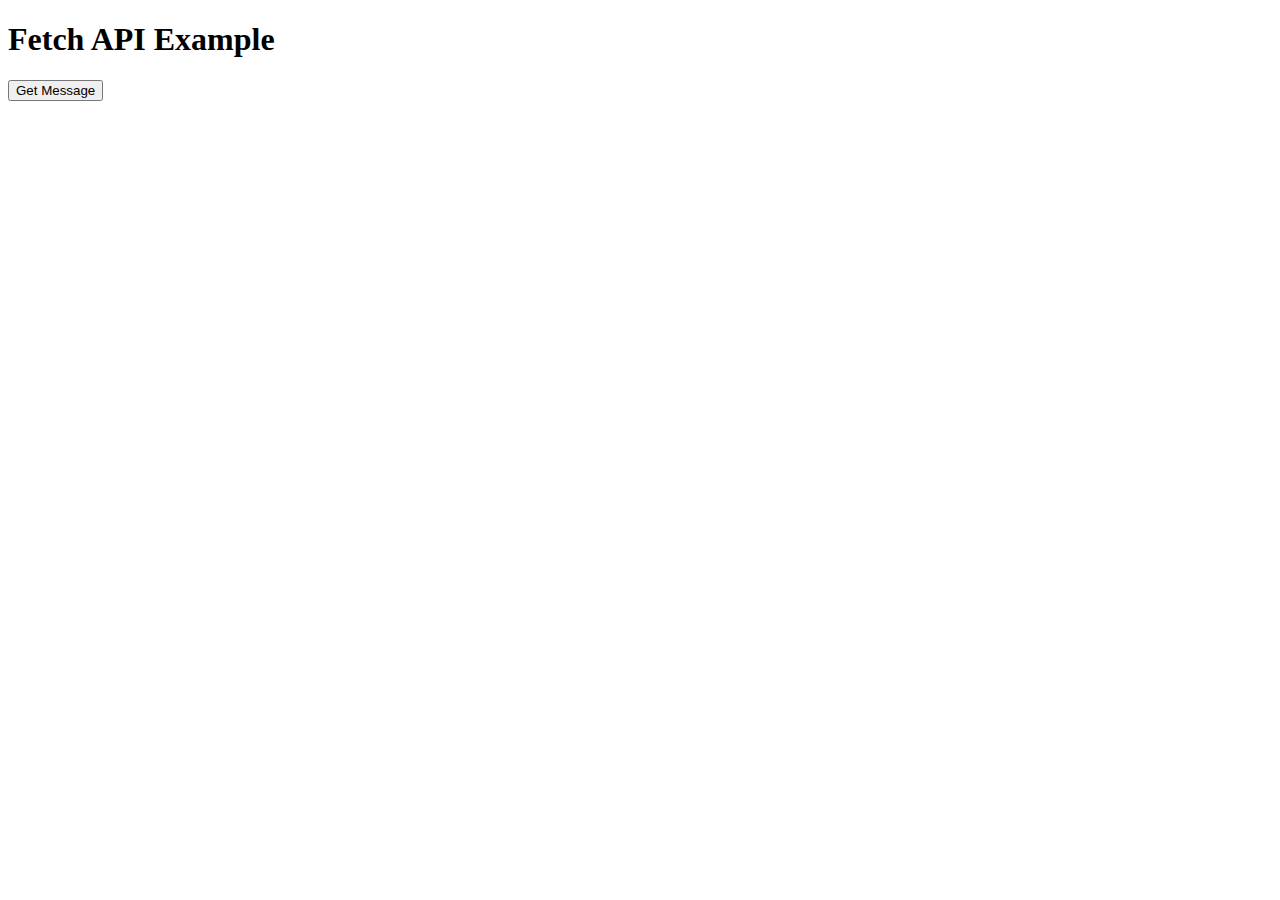
<file: index.html>
<!DOCTYPE html>
<html lang="en">
<head>
    <meta charset="UTF-8">
    <meta name="viewport" content="width=device-width, initial-scale=1.0">
    <title>Fetch API Example</title>
</head>
<body>
    <h1>Fetch API Example</h1>
    <button id="fetchButton">Get Message</button>
    <p id="result"></p>

    <script>
        document.getElementById('fetchButton').addEventListener('click', () => {
            fetch('http://localhost:5000/hello')
                .then(response => {
                    if (!response.ok) {
                        throw new Error('Network response was not ok');
                    }
                    return response.json();
                })
                .then(data => {
                    // Assuming the response is a JSON object with a 'message' property
                    document.getElementById('result').textContent = data.message;
                })
                .catch(error => {
                    document.getElementById('result').textContent = 'Error: ' + error.message;
                });
        });
    </script>
</body>
</html>
</file>
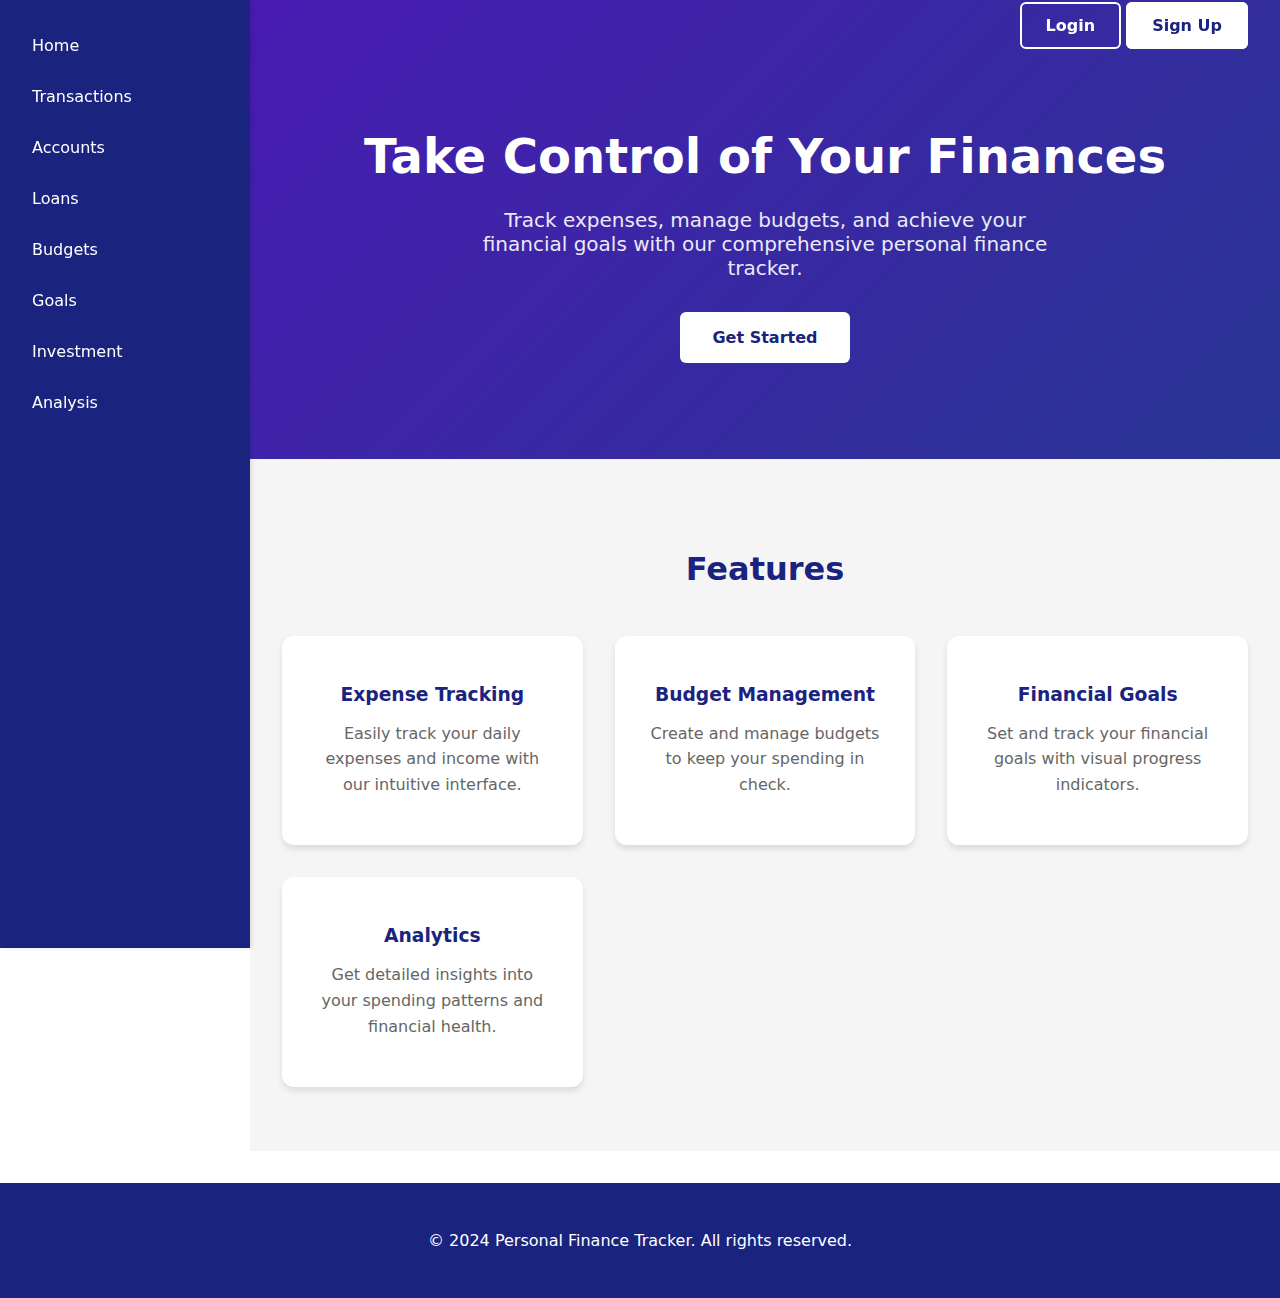
<file: templates/index.html>
<!DOCTYPE html>
<html lang="en">
<head>
    <meta charset="UTF-8">
    <meta name="viewport" content="width=device-width, initial-scale=1.0">
    <title>Personal Finance Tracker</title>
    <style>
        /* Previous styles remain the same */
        body {
            font-family: 'Segoe UI', system-ui, -apple-system, sans-serif;
            margin: 0;
            padding: 0;
            box-sizing: border-box;
            color: #333;
        }

        nav {
            background-color: #1a237e;
            width: 250px;
            height: 100vh;
            position: fixed;
            left: 0;
            top: 0;
            padding: 1.5rem 0;
            box-shadow: 2px 0 4px rgba(0, 0, 0, 0.1);
            z-index: 100;
        }

        /* Updated header styles for both buttons */
        .header {
            position: fixed;
            top: 0;
            right: 0;
            padding: 1rem 2rem;
            z-index: 101;
            display: flex;
            gap: 1rem;
        }

        .auth-button {
            padding: 0.75rem 1.5rem;
            border-radius: 6px;
            text-decoration: none;
            font-weight: 600;
            transition: all 0.3s ease;
        }

        .login-button {
            background-color: transparent;
            color: #fff;
            border: 2px solid #fff;
        }

        .login-button:hover {
            background-color: rgba(255, 255, 255, 0.1);
        }

        .signup-button {
            background-color: #fff;
            color: #1a237e;
            border: 2px solid #fff;
        }

        .signup-button:hover {
            background-color: rgba(255, 255, 255, 0.9);
        }

        /* Rest of the previous styles */
        nav ul {
            list-style: none;
            padding: 0;
            margin: 0;
            display: flex;
            flex-direction: column;
            gap: 0.5rem;
        }

        nav ul li {
            padding: 0 1rem;
        }

        nav ul li a {
            color: #fff;
            text-decoration: none;
            padding: 0.75rem 1rem;
            border-radius: 6px;
            display: block;
            transition: background-color 0.3s ease;
        }

        nav ul li a:hover {
            background-color: rgba(255, 255, 255, 0.1);
        }

        .main-content {
            margin-left: 250px;
        }

        .hero-section {
            background: linear-gradient(135deg, #491bb3 0%, #283593 100%);
            color: white;
            padding: 6rem 2rem;
            text-align: center;
        }

        .hero-section h1 {
            font-size: 3rem;
            margin-bottom: 1.5rem;
        }

        .hero-section p {
            font-size: 1.25rem;
            max-width: 600px;
            margin: 0 auto 2rem;
            opacity: 0.9;
        }

        .cta-button {
            display: inline-block;
            background-color: #fff;
            color: #1a237e;
            padding: 1rem 2rem;
            border-radius: 6px;
            text-decoration: none;
            font-weight: 600;
            transition: transform 0.3s ease;
        }

        .cta-button:hover {
            transform: translateY(-2px);
        }

        .features {
            padding: 4rem 2rem;
            background: #f5f5f5;
        }

        .features h2 {
            text-align: center;
            font-size: 2rem;
            margin-bottom: 3rem;
            color: #1a237e;
        }

        .features-grid {
            display: grid;
            grid-template-columns: repeat(auto-fit, minmax(250px, 1fr));
            gap: 2rem;
            max-width: 1200px;
            margin: 0 auto;
        }

        .feature-card {
            background: white;
            padding: 2rem;
            border-radius: 12px;
            text-align: center;
            box-shadow: 0 4px 6px rgba(0, 0, 0, 0.1);
        }

        .feature-card h3 {
            color: #1a237e;
            margin: 1rem 0;
        }

        .feature-card p {
            color: #666;
            line-height: 1.6;
        }

        .footer {
            background: #1a237e;
            color: white;
            text-align: center;
            padding: 2rem;
            margin-top: 2rem;
        }

        @media (max-width: 768px) {
            nav {
                width: 100%;
                height: auto;
                position: relative;
                padding: 1rem;
            }
            
            nav ul {
                flex-direction: row;
                flex-wrap: wrap;
                justify-content: center;
                gap: 1rem;
            }
            
            .main-content {
                margin-left: 0;
            }

            .hero-section {
                padding: 3rem 1rem;
            }

            .hero-section h1 {
                font-size: 2rem;
            }

            .header {
                position: absolute;
                padding: 1rem;
            }
        }
    </style>
</head>
<body>
    <!-- Dynamic header -->
    <header class="header">
        <div id="header-content">
            <!-- Dynamic content will be inserted here -->
        </div>
    </header>

    <nav>
        <ul>
            <li><a href="./index.html">Home</a></li>
            <li><a href="./transaction.html" onclick="return checkLogin()">Transactions</a></li>
            <li><a href="./account.html" onclick="return checkLogin()">Accounts</a></li>
            <li><a href="./loans.html" onclick="return checkLogin()">Loans</a></li>
            <li><a href="./budget.html" onclick="return checkLogin()">Budgets</a></li>
            <li><a href="./goal.html" onclick="return checkLogin()">Goals</a></li>
            <li><a href="./investment.html">Investment</a></li>
            <li><a href="./analysis.html" onclick="return checkLogin()">Analysis</a></li>
        </ul>
    </nav>

    <main class="main-content">
        <section class="hero-section">
            <h1>Take Control of Your Finances</h1>
            <p>Track expenses, manage budgets, and achieve your financial goals with our comprehensive personal finance tracker.</p>
            <a href="./transaction.html" class="cta-button" onclick="return checkLogin()">Get Started</a>
        </section>

        <section class="features">
            <h2>Features</h2>
            <div class="features-grid">
                <div class="feature-card">
                    <h3>Expense Tracking</h3>
                    <p>Easily track your daily expenses and income with our intuitive interface.</p>
                </div>
                <div class="feature-card">
                    <h3>Budget Management</h3>
                    <p>Create and manage budgets to keep your spending in check.</p>
                </div>
                <div class="feature-card">
                    <h3>Financial Goals</h3>
                    <p>Set and track your financial goals with visual progress indicators.</p>
                </div>
                <div class="feature-card">
                    <h3>Analytics</h3>
                    <p>Get detailed insights into your spending patterns and financial health.</p>
                </div>
            </div>
        </section>
    </main>

    <footer class="footer">
        <p>&copy; 2024 Personal Finance Tracker. All rights reserved.</p>
    </footer>

    <script>
        // Check login state and update header dynamically when the page loads
        document.addEventListener("DOMContentLoaded", () => {
            const userName = sessionStorage.getItem("user_name"); // Get the username from sessionStorage
    
            if (userName) {
                // If user is logged in, show their name
                showLoggedInState(userName);
            } else {
                // If user is not logged in, show login and sign up buttons
                showLoginButtons();
            }
        });
    
        // Display the logged-in state with user's name
        function showLoggedInState(userName) {
            const headerContent = document.getElementById("header-content");
            headerContent.innerHTML = `
                <span style="color: #fff; font-size: 1.2rem;">Hi, ${userName}</span>
                <br> <!-- Add some space between Hi and the logout button -->
                <button onclick="logout()" style="margin-top: 1rem; padding: 0.5rem 1rem; border-radius: 6px; font-weight: 600; background-color: #fff; color: #1a237e; border: 2px solid #fff;">Logout</button>`;
        }
    
        // Show login buttons if not logged in
        function showLoginButtons() {
            const headerContent = document.getElementById("header-content");
            headerContent.innerHTML = `
                <a href="./login.html" class="auth-button login-button">Login</a>
                <a href="./register.html" class="auth-button signup-button">Sign Up</a>`;
        }

    
        // Logout function to clear the session and redirect the user
        function logout() {
        let user_id = sessionStorage.getItem("user_id");
    fetch('http://127.0.0.1:5000/logout', { method: 'POST', headers: {"Content-Type": "application/json",},body: JSON.stringify({ user_id })})
        .then(response => response.json())
        .then(() => {
            sessionStorage.removeItem("user_name"); // Clear sessionStorage
            document.cookie = "user_id=; path=/; expires=Thu, 01 Jan 1970 00:00:00 UTC;"; // Clear cookies
            window.location.href = "./login.html"; // Redirect to login page
        })
        .catch((error) => {
            console.error("Error logging out:", error);
        });
}

    
        // Restrict access to certain pages if the user is not logged in
        function checkLogin() {
            const userName = sessionStorage.getItem("user_name"); // Check if the user is logged in by checking sessionStorage
    
            if (!userName) {
                alert("Please log in to access this page.");
                return false;
            }
            return true;
        }
    </script>
</body>
</html>
</file>
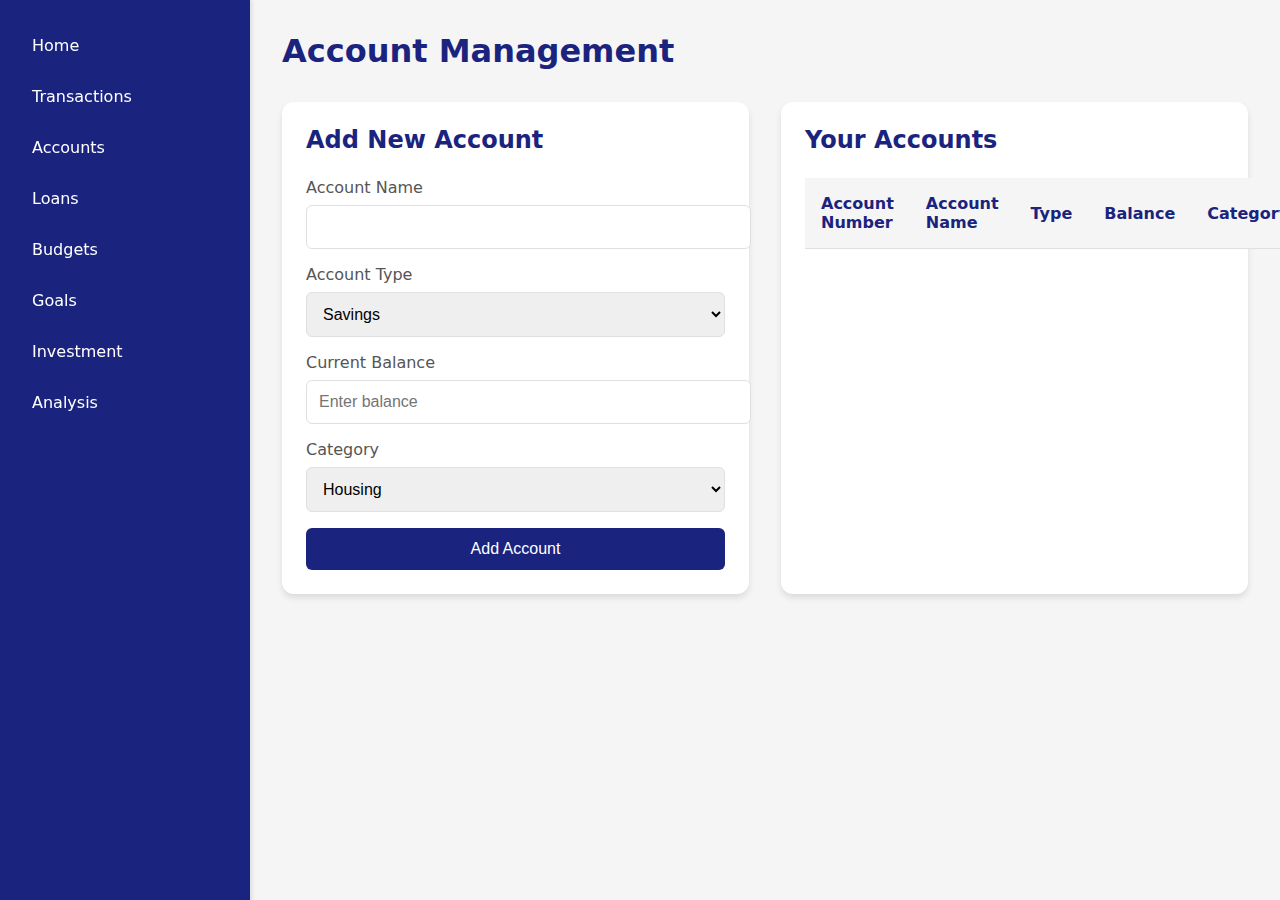
<file: templates/account.html>
<!DOCTYPE html>
<html lang="en">
<head>
    <meta charset="UTF-8">
    <meta name="viewport" content="width=device-width, initial-scale=1.0">
    <title>Account Management</title>
    <style>
        body {
            font-family: 'Segoe UI', system-ui, -apple-system, sans-serif;
            margin: 0;
            padding: 0;
            box-sizing: border-box;
            background-color: #f5f5f5;
            color: #333;
            display: flex;
        }







       /* Add header styles to match the first file */
       .header {
            position: fixed;
            top: 0;
            right: 0;
            padding: 1rem 2rem;
            z-index: 101;
            display: flex;
            gap: 1rem;
        }

        .auth-button {
            padding: 0.75rem 1.5rem;
            border-radius: 6px;
            text-decoration: none;
            font-weight: 600;
            transition: all 0.3s ease;
        }

        .logout-button {
            background-color: #1a237e;
            color: #fff;
            border: 2px solid  #1a237e;
        }

        /* Rest of your existing styles */
        nav {
            background-color: #1a237e;
            color: #fff;
            width: 250px;
            height: 100vh;
            position: fixed;
            left: 0;
            top: 0;
            padding: 1.5rem 0;
            box-shadow: 2px 0 4px rgba(0, 0, 0, 0.1);
        }

        /* Your other existing styles... */

        @media (max-width: 768px) {
            .header {
                position: absolute;
                padding: 1rem;
            }
            
            /* Your other existing media query styles... */
        }








        nav {
            background-color: #1a237e;
            color: #fff;
            width: 250px;
            height: 100vh;
            position: fixed;
            left: 0;
            top: 0;
            padding: 1.5rem 0;
            box-shadow: 2px 0 4px rgba(0, 0, 0, 0.1);
        }

        nav ul {
            list-style: none;
            padding: 0;
            margin: 0;
            display: flex;
            flex-direction: column;
            gap: 0.5rem;
        }

        nav ul li {
            padding: 0 1rem;
        }

        nav ul li a {
            color: #fff;
            text-decoration: none;
            padding: 0.75rem 1rem;
            border-radius: 6px;
            display: block;
            transition: background-color 0.3s ease;
        }

        nav ul li a:hover {
            background-color: rgba(255, 255, 255, 0.1);
        }

        .main-content {
            margin-left: 250px;
            flex: 1;
            padding: 2rem;
        }

        .content-header {
            margin-bottom: 2rem;
        }

        .content-header h1 {
            color: #1a237e;
            font-size: 2rem;
            margin: 0 0 1rem 0;
        }

        .cont {
            max-width: 1200px;
            margin: 0 auto;
            display: grid;
            grid-template-columns: repeat(auto-fit, minmax(300px, 1fr));
            gap: 2rem;
        }

        .add-account,
        .list-accounts {
            background-color: #ffffff;
            padding: 1.5rem;
            border-radius: 12px;
            box-shadow: 0 4px 6px rgba(0, 0, 0, 0.1);
        }

        .section-header {
            font-size: 1.5rem;
            font-weight: 600;
            margin-bottom: 1.5rem;
            color: #1a237e;
        }

        form label {
            display: block;
            margin-bottom: 0.5rem;
            font-weight: 500;
            color: #555;
        }

        form input,
        form select {
            width: 100%;
            padding: 0.75rem;
            margin-bottom: 1rem;
            border: 1px solid #e0e0e0;
            border-radius: 6px;
            font-size: 1rem;
            transition: border-color 0.3s ease;
        }

        form input:focus,
        form select:focus {
            outline: none;
            border-color: #1a237e;
            box-shadow: 0 0 0 2px rgba(26, 35, 126, 0.1);
        }

        form button {
            width: 100%;
            padding: 0.75rem;
            background-color: #1a237e;
            color: white;
            border: none;
            border-radius: 6px;
            font-size: 1rem;
            font-weight: 500;
            cursor: pointer;
            transition: background-color 0.3s ease;
        }

        form button:hover {
            background-color: #283593;
        }

        .accounts-table {
            width: 100%;
            border-collapse: separate;
            border-spacing: 0;
            margin-top: 1rem;
        }

        .accounts-table th,
        .accounts-table td {
            padding: 1rem;
            text-align: left;
            border-bottom: 1px solid #e0e0e0;
        }

        .accounts-table th {
            background-color: #f5f5f5;
            font-weight: 600;
            color: #1a237e;
        }

        .accounts-table tr:last-child td {
            border-bottom: none;
        }

        footer {
            margin-top: 2rem;
            text-align: center;
            color: #666;
        }

        @media (max-width: 768px) {
            body {
                flex-direction: column;
            }
            
            nav {
                width: 100%;
                height: auto;
                position: relative;
                padding: 1rem;
            }
            
            nav ul {
                flex-direction: row;
                flex-wrap: wrap;
                justify-content: center;
                gap: 1rem;
            }
            
            .main-content {
                margin-left: 0;
                padding: 1rem;
            }
            
            .cont {
                grid-template-columns: 1fr;
            }
        }
    </style>
</head>
<body>
    <!-- Dynamic header -->
    <header class="header">
        <div id="header-content">
            <!-- Dynamic content will be inserted here -->
        </div>
    </header>

    <nav>
        <ul>
            <li><a href="./index.html">Home</a></li>
            <li><a href="./transaction.html">Transactions</a></li>
            <li><a href="./account.html">Accounts</a></li>
            <li><a href="./loans.html">Loans</a></li>
            <li><a href="./budget.html">Budgets</a></li>
            <li><a href="./goal.html">Goals</a></li>
            <li><a href="./investment.html">Investment</a></li>
            <li><a href="./analysis.html">Analysis</a></li>
        </ul>
    </nav>

    <div class="main-content">
        <div class="content-header">
            <h1>Account Management</h1>
        </div>

        <div class="cont">
            <!-- Add Account Section -->
            <div class="add-account">
                <div class="section-header">Add New Account</div>
                <form id="account-form">
                    <label for="account-name">Account Name</label>
                    <input type="text" id="account-name" name="account-name" required>

                    <label for="account-type">Account Type</label>
                    <select id="account-type" name="account-type" required>
                        <option value="Savings">Savings</option>
                        <option value="Current">Current</option>
                    </select>

                    <label for="current-balance">Current Balance</label>
                    <input type="number" id="current-balance" name="current_balance" min="0" placeholder="Enter balance" required>                    

                    <label for="category-id">Category</label>
                    <select id="category-id" name="category-id" required>
                        <option value="housing">Housing</option>
                        <option value="transportation">Transportation</option>
                        <option value="food">Food & Groceries</option>
                        <option value="utilities">Utilities</option>
                        <option value="entertainment">Entertainment</option>
                        <option value="healthcare">Healthcare</option>
                        <option value="savings">Savings</option>
                        <option value="other">Other</option>
                    </select>

                    <button type="submit">Add Account</button>
                </form>
            </div>

            <!-- Account List Section -->
            <div class="list-accounts">
                <div class="section-header">Your Accounts</div>
                <table class="accounts-table">
                    <thead>
                        <tr>
                            <th>Account Number</th>
                            <th>Account Name</th>
                            <th>Type</th>
                            <th>Balance</th>
                            <th>Category</th>
                        </tr>
                    </thead>
                    <tbody id="accounts-list">
                        <!-- Accounts will be dynamically populated -->
                    </tbody>
                </table>
            </div>
        </div>
    </div>

    <script>
        // Populate accounts table
        function fetchAccounts(userId) {
            fetch("http://127.0.0.1:5000/accounts", {
                method: "POST",
                headers: { "Content-Type": "application/json" },
                body: JSON.stringify({ user_id: userId }),
            })
                .then((response) => response.json())
                .then((data) => {
                    if (data.error) {
                        alert("Error fetching accounts: " + data.error);
                    } else {
                        populateAccountsTable(data.account);
                    }
                })
                .catch((error) => {
                    console.error("Error fetching accounts:", error);
                    alert("An error occurred while fetching accounts.");
                });
        }

        // Populate the accounts table
        function populateAccountsTable(accounts) {
            const accountsList = document.getElementById("accounts-list");
            accountsList.innerHTML = ""; // Clear existing rows
            accounts.forEach((account) => {
                const row = document.createElement("tr");
                row.innerHTML = `
                    <td>${account.account_number}</td>
                    <td>${account.name}</td>
                    <td>${account.type}</td>
                    <td>${account.current_balance}</td>
                    <td>${account.category_id}</td>
                `;
                accountsList.appendChild(row);
            });
        }

        // Add account form submission
        document.getElementById("account-form").addEventListener("submit", (event) => {
            event.preventDefault();

            const userId = sessionStorage.getItem("user_id");
            const accountName = document.getElementById("account-name").value;
            const accountType = document.getElementById("account-type").value;
            const currentBalance = parseFloat(document.getElementById("current-balance").value);
            const categoryId = document.getElementById("category-id").value;

            // Debugging logs
            console.log("user_id:", userId);
            console.log("name:", accountName);
            console.log("type:", accountType);
            console.log("current_balance:", currentBalance);
            console.log("category_id:", categoryId);

            fetch("http://127.0.0.1:5000/add_accounts", {
                method: "POST",
                headers: { "Content-Type": "application/json" },
                body: JSON.stringify({
                    user_id: userId,
                    name: accountName,
                    type: accountType,
                    current_balance: currentBalance,
                    category_id: categoryId,
                }),
            })
                .then((response) => response.json())
                .then((data) => {
                    if (data.error) {
                        console.error("API Error:", data.error);
                        alert("Error adding account: " + data.error);
                    } else {
                        alert("Account added successfully!");
                        fetchAccounts(userId); // Refresh the account list
                    }
                })
                .catch((error) => {
                    console.error("Error adding account:", error);
                    alert("An error occurred while adding the account.");
                });
        });

        // Fetch accounts on page load
        document.addEventListener("DOMContentLoaded", () => {
            const userId = sessionStorage.getItem("user_id");
            if (userId) {
                fetchAccounts(userId);
            } else {
                alert("Please log in to view accounts.");
            }
        });
    </script>
</body>

</html>
</file>
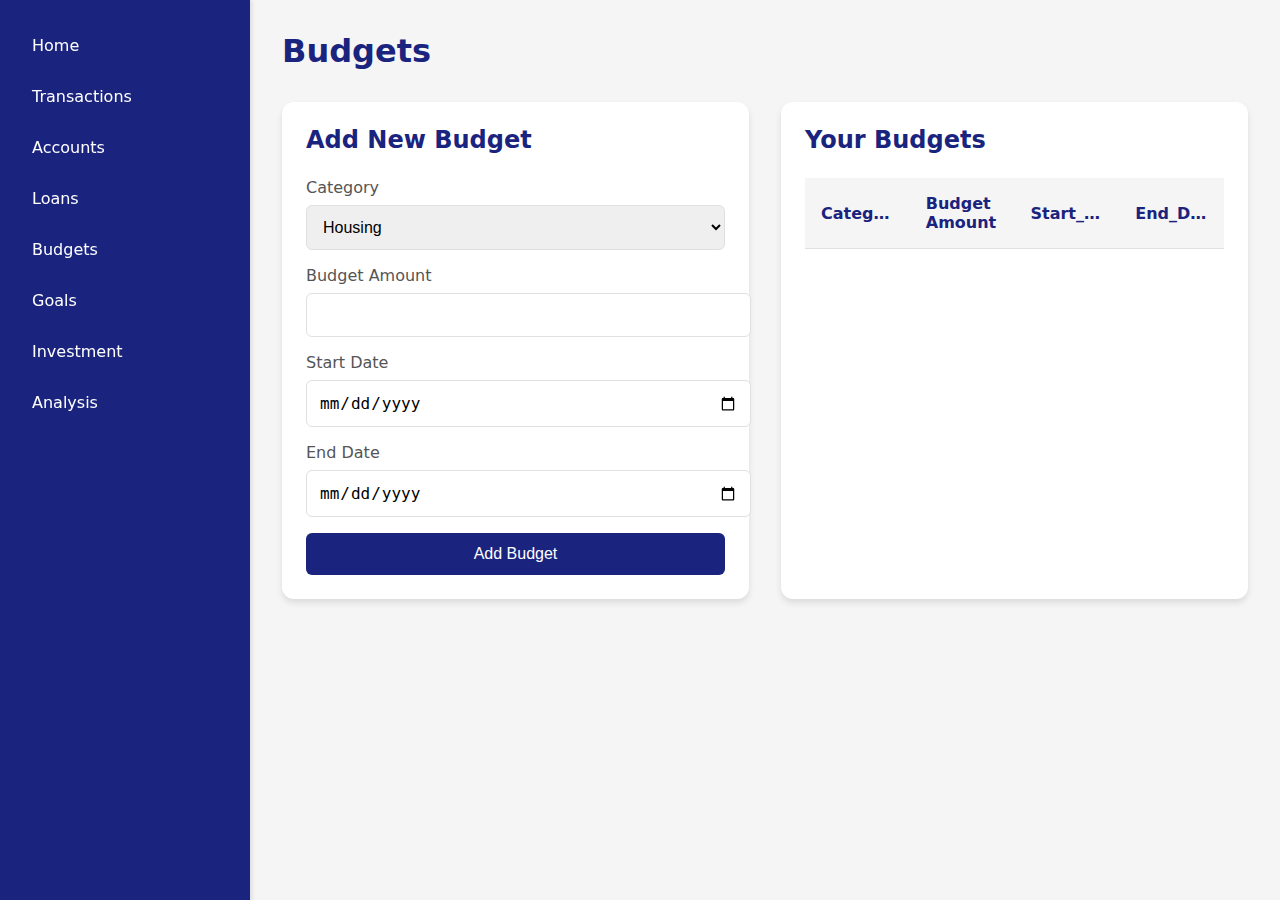
<file: templates/budget.html>
<!DOCTYPE html>
<html lang="en">
<head>
    <meta charset="UTF-8">
    <meta name="viewport" content="width=device-width, initial-scale=1.0">
    <title>Budgets</title>
    <style>
        body {
            font-family: 'Segoe UI', system-ui, -apple-system, sans-serif;
            margin: 0;
            padding: 0;
            box-sizing: border-box;
            background-color: #f5f5f5;
            color: #333;
            display: flex;
        }

        nav {
            background-color: #1a237e;
            color: #fff;
            width: 250px;
            height: 100vh;
            position: fixed;
            left: 0;
            top: 0;
            padding: 1.5rem 0;
            box-shadow: 2px 0 4px rgba(0, 0, 0, 0.1);
        }

        nav ul {
            list-style: none;
            padding: 0;
            margin: 0;
            display: flex;
            flex-direction: column;
            gap: 0.5rem;
        }

        nav ul li {
            padding: 0 1rem;
        }

        nav ul li a {
            color: #fff;
            text-decoration: none;
            padding: 0.75rem 1rem;
            border-radius: 6px;
            display: block;
            transition: background-color 0.3s ease;
        }

        nav ul li a:hover {
            background-color: rgba(255, 255, 255, 0.1);
        }

        .main-content {
            margin-left: 250px;
            flex: 1;
            padding: 2rem;
        }

        .content-header {
            margin-bottom: 2rem;
        }

        .content-header h1 {
            color: #1a237e;
            font-size: 2rem;
            margin: 0 0 1rem 0;
        }

        .cont {
            max-width: 1200px;
            margin: 0 auto;
            display: grid;
            grid-template-columns: repeat(auto-fit, minmax(300px, 1fr));
            gap: 2rem;
        }

        .add-account,
        .list-accounts {
            background-color: #ffffff;
            padding: 1.5rem;
            border-radius: 12px;
            box-shadow: 0 4px 6px rgba(0, 0, 0, 0.1);
        }

        .list-accounts {
            overflow-x: auto; /* Enable horizontal scrolling if needed */
            max-width: 100%;  /* Ensures it fits within the available width */
            box-sizing: border-box; /* Ensure padding is inside the element's width */
        }

        .section-header {
            font-size: 1.5rem;
            font-weight: 600;
            margin-bottom: 1.5rem;
            color: #1a237e;
        }

        form label {
            display: block;
            margin-bottom: 0.5rem;
            font-weight: 500;
            color: #555;
        }

        form input,
        form select {
            width: 100%;
            padding: 0.75rem;
            margin-bottom: 1rem;
            border: 1px solid #e0e0e0;
            border-radius: 6px;
            font-size: 1rem;
            transition: border-color 0.3s ease;
        }

        form input:focus,
        form select:focus {
            outline: none;
            border-color: #1a237e;
            box-shadow: 0 0 0 2px rgba(26, 35, 126, 0.1);
        }

        form button {
            width: 100%;
            padding: 0.75rem;
            background-color: #1a237e;
            color: white;
            border: none;
            border-radius: 6px;
            font-size: 1rem;
            font-weight: 500;
            cursor: pointer;
            transition: background-color 0.3s ease;
        }

        form button:hover {
            background-color: #283593;
        }

        .accounts-table {
            width: 100%;
            border-collapse: separate;
            border-spacing: 0;
            margin-top: 1rem;
            table-layout: fixed;  /* Ensures the columns fit inside the table */
        }

        .accounts-table th,
        .accounts-table td {
            padding: 1rem;
            text-align: left;
            border-bottom: 1px solid #e0e0e0;
            overflow: hidden;  /* Hide overflowed content */
            text-overflow: ellipsis; /* Add ellipsis for long text */
        }

        .accounts-table th {
            background-color: #f5f5f5;
            font-weight: 600;
            color: #1a237e;
            position: sticky;
            top: 0;
            z-index: 1;
        }

        .accounts-table tr:last-child td {
            border-bottom: none;
        }

        @media (max-width: 768px) {
            body {
                flex-direction: column;
            }

            nav {
                width: 100%;
                height: auto;
                position: relative;
                padding: 1rem;
            }

            nav ul {
                flex-direction: row;
                flex-wrap: wrap;
                justify-content: center;
                gap: 1rem;
            }

            .main-content {
                margin-left: 0;
                padding: 1rem;
            }

            .cont {
                grid-template-columns: 1fr;
            }

            .list-accounts {
                padding: 1rem;  /* Reduce padding for smaller screens */
            }

            .accounts-table th,
            .accounts-table td {
                padding: 0.75rem;  /* Adjust padding for smaller screens */
                font-size: 0.9rem;  /* Reduce font size for smaller screens */
            }

            .accounts-table {
                width: 100%;
                display: block;  /* Make the table scrollable on smaller screens */
                overflow-x: auto;  /* Allow horizontal scrolling */
            }

            .section-header {
                font-size: 1.25rem;  /* Adjust section header font size */
            }

            /* Ensure proper fitting of content in mobile view */
            .accounts-table td {
                white-space: nowrap;
                width: 100%;  /* Ensure the columns don't overflow */
            }
        }
    </style>
</head>
<body>
    <nav>
        <ul>
            <li><a href="./index.html">Home</a></li>
            <li><a href="./transaction.html">Transactions</a></li>
            <li><a href="./account.html">Accounts</a></li>
            <li><a href="./loans.html">Loans</a></li>
            <li><a href="./budget.html">Budgets</a></li>
            <li><a href="./goal.html">Goals</a></li>
            <li><a href="./investment.html">Investment</a></li>
            <li><a href="./analysis.html">Analysis</a></li>
        </ul>
    </nav>

    <div class="main-content">
        <div class="content-header">
            <h1>Budgets</h1>
        </div>
        <div class="cont">
            <div class="add-account">
                <div class="section-header">Add New Budget</div>
                <form id="budget-form">
                    <label for="budget-category">Category</label>
                    <select id="budget-category" name="budget-category" required>
                        <option value="housing">Housing</option>
                        <option value="transportation">Transportation</option>
                        <option value="food">Food & Groceries</option>
                        <option value="utilities">Utilities</option>
                        <option value="entertainment">Entertainment</option>
                        <option value="healthcare">Healthcare</option>
                        <option value="savings">Savings</option>
                        <option value="other">Other</option>
                    </select>

                    <label for="budget-amount">Budget Amount</label>
                    <input type="number" id="budget-amount" name="budget-amount" required>
                    <label for="start-date">Start Date</label>
                    <input type="date" id="start-date" name="start-date" required>
                
                    <label for="end-date">End Date</label>
                    <input type="date" id="end-date" name="end-date" required>
                    <button type="submit">Add Budget</button>
                </form>
            </div>

            <div class="list-accounts">
                <div class="section-header">Your Budgets</div>
                <table class="accounts-table">
                    <thead>
                        <tr>
                            <th>Category</th>
                            <th>Budget Amount</th>
                            <th>Start_Date</th>
                            <th>End_Date</th>
                        </tr>
                    </thead>
                    <tbody id="budgets-list">
                        <!-- Sample budget data -->
                    </tbody>
                </table>
            </div>
        </div>
    </div>
<script>
     document.addEventListener('DOMContentLoaded', async () => {
        const user_id = sessionStorage.getItem("user_id");
        payload={
            user_id: user_id
        }
        try {
            // Fetch budgets from the endpoint
            const response = await fetch(`http://127.0.0.1:5000/budget`, {
                method: 'POST',
                headers: {
                    'Content-Type': 'application/json'
                },
                body: JSON.stringify(payload)
            });

            if (response.ok) {
                const budgets = await response.json();
                populateBudgetsTable(budgets.budget);
            } else {
                const errorData = await response.json();
                console.error('Error fetching budgets:', errorData.message);
                //alert('Failed to fetch budgets: ' + errorData.message);
            }
        } catch (error) {
            console.error('Error:', error);
            alert('An error occurred while fetching budgets.');
        }
    });

    // Function to populate the budgets table
    function populateBudgetsTable(budgets) {
        const budgetsList = document.getElementById('budgets-list');
        budgetsList.innerHTML = ''; // Clear existing rows

        budgets.forEach(budget => {
            const row = document.createElement('tr');

            // Create and append table cells
            row.innerHTML = `
                <td>${budget.category_id}</td>
                <td>$${budget.amount}</td>
                <td>${budget.start_date}</td>
                <td>${budget.end_date}</td>
            `;

            budgetsList.appendChild(row);
        });
    }

    document.getElementById('budget-form').addEventListener('submit', async (event) => {
    event.preventDefault(); // Prevent the default form submission behavior

    // Collect form data
    const budgetCategory = document.getElementById('budget-category').value;
    const budgetAmount = parseFloat(document.getElementById('budget-amount').value);
    const budgetStartDate = document.getElementById('start-date').value;
    const budgetEndDate = document.getElementById('end-date').value;
    const user_id=sessionStorage.getItem("user_id");

    // Create a payload object
    const payload = {
        category_id: budgetCategory,
        amount: budgetAmount,
        start_date: budgetStartDate,
        end_date: budgetEndDate,
        user_id: user_id
    };

    try {
        // Send data to the endpoint
        const response = await fetch('http://127.0.0.1:5000/add_budget', {
            method: 'POST',
            headers: {
                'Content-Type': 'application/json'
            },
            body: JSON.stringify(payload)
        });
        // Handle response
        if (response.ok) {
            const responseData = await response.json();
            alert('Budget added successfully!');
            location.reload();
            console.log('Response:', responseData);
        } else {
            const errorData = await response.json();
            alert('Error adding budget: ' + errorData.message);
        }
    } catch (error) {
        console.error('Error:', error);
        alert('An error occurred while adding the budget. Please try again.');
    }
});

</script>
</body>
</html>
</file>
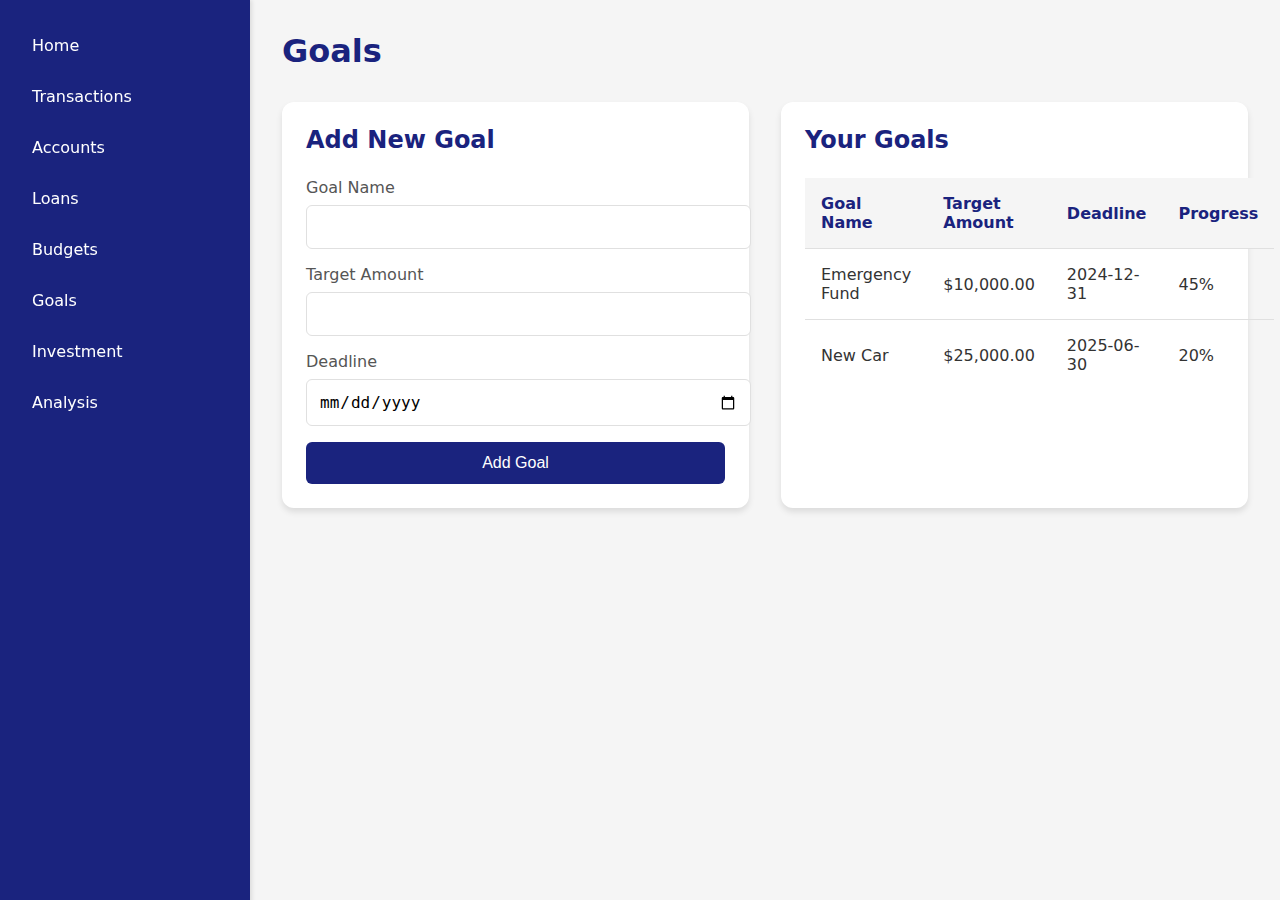
<file: templates/goal.html>
<!DOCTYPE html>
<html lang="en">
<head>
    <meta charset="UTF-8">
    <meta name="viewport" content="width=device-width, initial-scale=1.0">
    <title>Goals</title>
    <style>

body {
    font-family: 'Segoe UI', system-ui, -apple-system, sans-serif;
    margin: 0;
    padding: 0;
    box-sizing: border-box;
    background-color: #f5f5f5;
    color: #333;
    display: flex;
}

nav {
    background-color: #1a237e;
    color: #fff;
    width: 250px;
    height: 100vh;
    position: fixed;
    left: 0;
    top: 0;
    padding: 1.5rem 0;
    box-shadow: 2px 0 4px rgba(0, 0, 0, 0.1);
}

nav ul {
    list-style: none;
    padding: 0;
    margin: 0;
    display: flex;
    flex-direction: column;
    gap: 0.5rem;
}

nav ul li {
    padding: 0 1rem;
}

nav ul li a {
    color: #fff;
    text-decoration: none;
    padding: 0.75rem 1rem;
    border-radius: 6px;
    display: block;
    transition: background-color 0.3s ease;
}

nav ul li a:hover {
    background-color: rgba(255, 255, 255, 0.1);
}

.main-content {
    margin-left: 250px;
    flex: 1;
    padding: 2rem;
}

.content-header {
    margin-bottom: 2rem;
}

.content-header h1 {
    color: #1a237e;
    font-size: 2rem;
    margin: 0 0 1rem 0;
}

.cont {
    max-width: 1200px;
    margin: 0 auto;
    display: grid;
    grid-template-columns: repeat(auto-fit, minmax(300px, 1fr));
    gap: 2rem;
}

.add-account,
.list-accounts {
    background-color: #ffffff;
    padding: 1.5rem;
    border-radius: 12px;
    box-shadow: 0 4px 6px rgba(0, 0, 0, 0.1);
}

.section-header {
    font-size: 1.5rem;
    font-weight: 600;
    margin-bottom: 1.5rem;
    color: #1a237e;
}

form label {
    display: block;
    margin-bottom: 0.5rem;
    font-weight: 500;
    color: #555;
}

form input,
form select {
    width: 100%;
    padding: 0.75rem;
    margin-bottom: 1rem;
    border: 1px solid #e0e0e0;
    border-radius: 6px;
    font-size: 1rem;
    transition: border-color 0.3s ease;
}

form input:focus,
form select:focus {
    outline: none;
    border-color: #1a237e;
    box-shadow: 0 0 0 2px rgba(26, 35, 126, 0.1);
}

form button {
    width: 100%;
    padding: 0.75rem;
    background-color: #1a237e;
    color: white;
    border: none;
    border-radius: 6px;
    font-size: 1rem;
    font-weight: 500;
    cursor: pointer;
    transition: background-color 0.3s ease;
}

form button:hover {
    background-color: #283593;
}

.accounts-table {
    width: 100%;
    border-collapse: separate;
    border-spacing: 0;
    margin-top: 1rem;
}

.accounts-table th,
.accounts-table td {
    padding: 1rem;
    text-align: left;
    border-bottom: 1px solid #e0e0e0;
}

.accounts-table th {
    background-color: #f5f5f5;
    font-weight: 600;
    color: #1a237e;
}

.accounts-table tr:last-child td {
    border-bottom: none;
}



@media (max-width: 768px) {
    body {
        flex-direction: column;
    }
    
    nav {
        width: 100%;
        height: auto;
        position: relative;
        padding: 1rem;
    }
    
    nav ul {
        flex-direction: row;
        flex-wrap: wrap;
        justify-content: center;
        gap: 1rem;
    }
    
    .main-content {
        margin-left: 0;
        padding: 1rem;
    }
    
    .cont {
        grid-template-columns: 1fr;
    }
}
    </style>
    <!-- Remove this line -->
    <!-- <link rel="stylesheet" href="../css/style.css"> -->
</head>
<body>
    <nav>
        <ul>
            <li><a href="./index.html">Home</a></li>
            <li><a href="./transaction.html">Transactions</a></li>
            <li><a href="./account.html">Accounts</a></li>
            <li><a href="./loans.html">Loans</a></li>
            <li><a href="./budget.html">Budgets</a></li>
            <li><a href="./goal.html">Goals</a></li>
            <li><a href="./investment.html">Investment</a></li>
            <li><a href="./analysis.html">Analysis</a></li>
        </ul>
    </nav>

    <div class="main-content">
        <div class="content-header">
            <h1>Goals</h1>
        </div>

        <div class="cont">
            <div class="add-account">
                <div class="section-header">Add New Goal</div>
                <form id="goals-form">
                    <label for="goal-name">Goal Name</label>
                    <input type="text" id="goal-name" name="goal-name" required>

                    <label for="goal-amount">Target Amount</label>
                    <input type="number" id="goal-amount" name="goal-amount" required>

                    <label for="deadline">Deadline</label>
                    <input type="date" id="deadline" name="deadline" required>

                    <button type="submit">Add Goal</button>
                </form>
            </div>

            <div class="list-accounts">
                <div class="section-header">Your Goals</div>
                <table class="accounts-table">
                    <thead>
                        <tr>
                            <th>Goal Name</th>
                            <th>Target Amount</th>
                            <th>Deadline</th>
                            <th>Progress</th>
                        </tr>
                    </thead>
                    <tbody id="goals-list">
                        <!-- Sample goal data -->
                        <tr>
                            <td>Emergency Fund</td>
                            <td>$10,000.00</td>
                            <td>2024-12-31</td>
                            <td>45%</td>
                        </tr>
                        <tr>
                            <td>New Car</td>
                            <td>$25,000.00</td>
                            <td>2025-06-30</td>
                            <td>20%</td>
                        </tr>
                    </tbody>
                </table>
            </div>
        </div>
    </div>

    <script>
        document.addEventListener('DOMContentLoaded', async () => {
            const user_id = sessionStorage.getItem("user_id");
            try {
                // Fetch goals from the endpoint
                const response = await fetch('http://127.0.0.1:5000/goal', {
                    method: 'POST',  // Changed from GET to POST to match the backend
                    headers: {
                        'Content-Type': 'application/json'
                    },
                    body: JSON.stringify({ user_id: user_id }) // Add user_id in the request body
                });

                if (response.ok) {
                    const data = await response.json();
                    if (data.goal) {
                        populateGoalsTable(data.goal);
                    } else {
                        goalsList.innerHTML = '<tr><td colspan="4">No goals found</td></tr>';
                    }
                } else {
                    const errorData = await response.json();
                    console.error('Error fetching goals:', errorData.message);
                    // alert('Failed to fetch goals: ' + errorData.message);
                }
            } catch (error) {
                console.error('Error:', error);
                alert('An error occurred while fetching goals.');
            }
        });

        function populateGoalsTable(goals) {
            const goalsList = document.getElementById('goals-list');
            goalsList.innerHTML = ''; // Clear existing rows

            goals.forEach(goal => {
                const row = document.createElement('tr');
                row.innerHTML = `
                    <td>${goal.name}</td>
                    <td>$${goal.target}</td>
                    <td>${goal.deadline}</td>
                    <td>${goal.progress || 0}%</td>
                `;
                goalsList.appendChild(row);
            });
        }

        document.getElementById('goals-form').addEventListener('submit', async (event) => {
            event.preventDefault();

            const goalName = document.getElementById('goal-name').value;
            const goalAmount = parseFloat(document.getElementById('goal-amount').value);
            const deadline = document.getElementById('deadline').value;
            const user_id = sessionStorage.getItem("user_id");

            const payload = {
                name: goalName,
                target: goalAmount,
                deadline: deadline,
                user_id: user_id
            };

            try {
                const response = await fetch('http://127.0.0.1:5000/add_goal', {
                    method: 'POST',
                    headers: {
                        'Content-Type': 'application/json'
                    },
                    body: JSON.stringify(payload)
                });

                if (response.ok) {
                    const responseData = await response.json();
                    alert('Goal added successfully!');
                    location.reload(); // Refresh the page to show the new goal
                } else {
                    const errorData = await response.json();
                    alert('Error adding goal: ' + errorData.message);
                }
            } catch (error) {
                console.error('Error:', error);
                alert('An error occurred while adding the goal. Please try again.');
            }
        });
    </script>
</body>
</html>
</file>
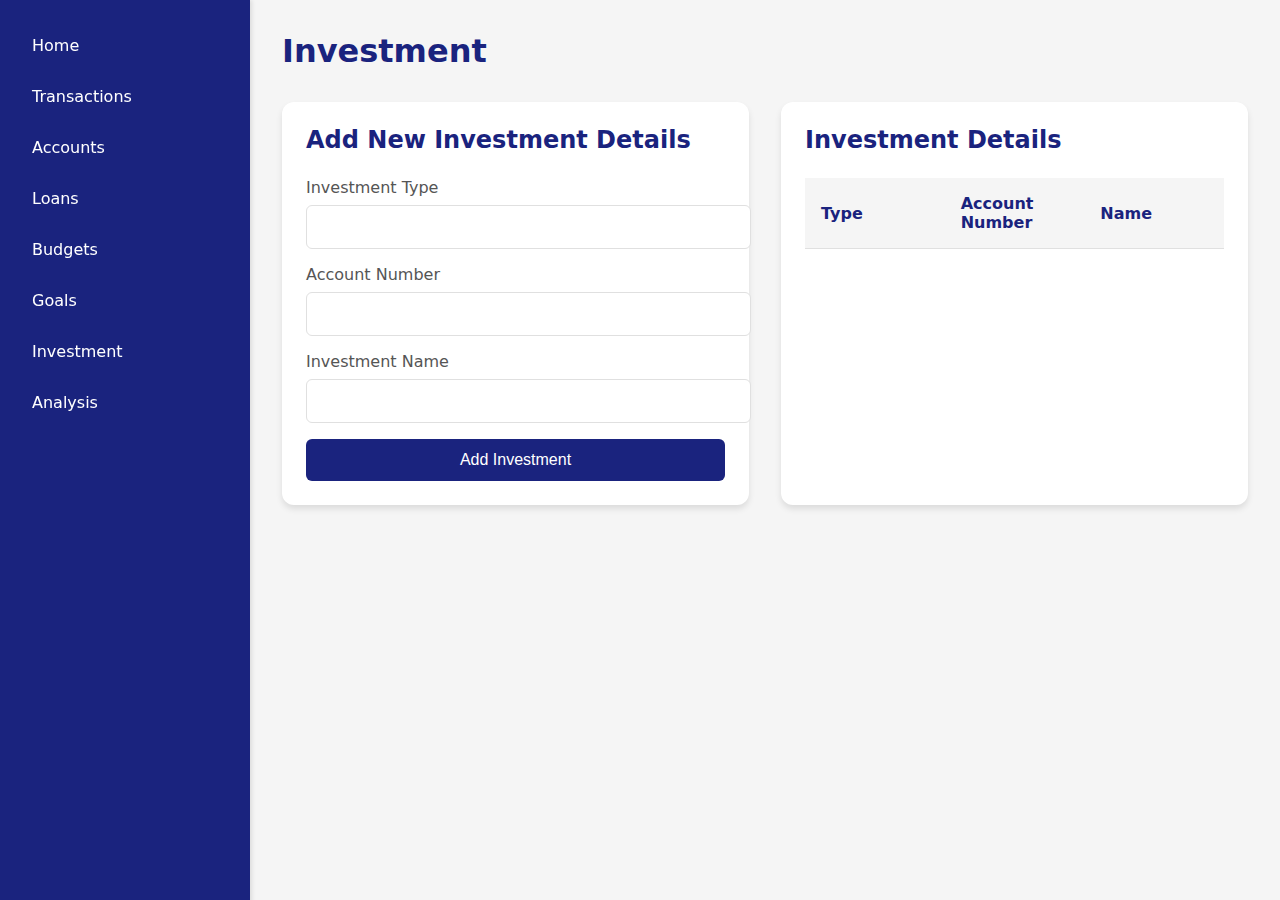
<file: templates/investment.html>
<!DOCTYPE html>
<html lang="en">
<head>
    <meta charset="UTF-8">
    <meta name="viewport" content="width=device-width, initial-scale=1.0">
    <title>Investment</title>
    <style>
        body {
            font-family: 'Segoe UI', system-ui, -apple-system, sans-serif;
            margin: 0;
            padding: 0;
            box-sizing: border-box;
            background-color: #f5f5f5;
            color: #333;
            display: flex;
        }

        nav {
            background-color: #1a237e;
            color: #fff;
            width: 250px;
            height: 100vh;
            position: fixed;
            left: 0;
            top: 0;
            padding: 1.5rem 0;
            box-shadow: 2px 0 4px rgba(0, 0, 0, 0.1);
        }

        nav ul {
            list-style: none;
            padding: 0;
            margin: 0;
            display: flex;
            flex-direction: column;
            gap: 0.5rem;
        }

        nav ul li {
            padding: 0 1rem;
        }

        nav ul li a {
            color: #fff;
            text-decoration: none;
            padding: 0.75rem 1rem;
            border-radius: 6px;
            display: block;
            transition: background-color 0.3s ease;
        }

        nav ul li a:hover {
            background-color: rgba(255, 255, 255, 0.1);
        }

        .main-content {
            margin-left: 250px;
            flex: 1;
            padding: 2rem;
        }

        .content-header {
            margin-bottom: 2rem;
        }

        .content-header h1 {
            color: #1a237e;
            font-size: 2rem;
            margin: 0 0 1rem 0;
        }

        .cont {
            max-width: 1200px;
            margin: 0 auto;
            display: grid;
            grid-template-columns: repeat(auto-fit, minmax(300px, 1fr));
            gap: 2rem;
        }

        .add-investment,
        .list-investments {
            background-color: #ffffff;
            padding: 1.5rem;
            border-radius: 12px;
            box-shadow: 0 4px 6px rgba(0, 0, 0, 0.1);
        }

        .list-investments {
            overflow-x: auto; /* Enable horizontal scrolling if needed */
            max-width: 100%;  /* Ensures it fits within the available width */
            box-sizing: border-box; /* Ensure padding is inside the element's width */
        }

        .section-header {
            font-size: 1.5rem;
            font-weight: 600;
            margin-bottom: 1.5rem;
            color: #1a237e;
        }

        form label {
            display: block;
            margin-bottom: 0.5rem;
            font-weight: 500;
            color: #555;
        }

        form input,
        form select {
            width: 100%;
            padding: 0.75rem;
            margin-bottom: 1rem;
            border: 1px solid #e0e0e0;
            border-radius: 6px;
            font-size: 1rem;
            transition: border-color 0.3s ease;
        }

        form input:focus,
        form select:focus {
            outline: none;
            border-color: #1a237e;
            box-shadow: 0 0 0 2px rgba(26, 35, 126, 0.1);
        }

        form button {
            width: 100%;
            padding: 0.75rem;
            background-color: #1a237e;
            color: white;
            border: none;
            border-radius: 6px;
            font-size: 1rem;
            font-weight: 500;
            cursor: pointer;
            transition: background-color 0.3s ease;
        }

        form button:hover {
            background-color: #283593;
        }

        .investment-table {
            width: 100%;
            border-collapse: separate;
            border-spacing: 0;
            margin-top: 1rem;
            table-layout: fixed;  /* Ensures the columns fit inside the table */
        }

        .investment-table th,
        .investment-table td {
            padding: 1rem;
            text-align: left;
            border-bottom: 1px solid #e0e0e0;
            overflow: hidden;  /* Hide overflowed content */
            text-overflow: ellipsis; /* Add ellipsis for long text */
        }

        .investment-table th {
            background-color: #f5f5f5;
            font-weight: 600;
            color: #1a237e;
            position: sticky;
            top: 0;
            z-index: 1;
        }

        .investment-table tr:last-child td {
            border-bottom: none;
        }

        @media (max-width: 768px) {
            body {
                flex-direction: column;
            }

            nav {
                width: 100%;
                height: auto;
                position: relative;
                padding: 1rem;
            }

            nav ul {
                flex-direction: row;
                flex-wrap: wrap;
                justify-content: center;
                gap: 1rem;
            }

            .main-content {
                margin-left: 0;
                padding: 1rem;
            }

            .cont {
                grid-template-columns: 1fr;
            }

            .list-accounts {
                padding: 1rem;  /* Reduce padding for smaller screens */
            }

            .investment-table th,
            .investment-table td {
                padding: 0.75rem;  /* Adjust padding for smaller screens */
                font-size: 0.9rem;  /* Reduce font size for smaller screens */
            }

            .investment-table {
                width: 100%;
                display: block;  /* Make the table scrollable on smaller screens */
                overflow-x: auto;  /* Allow horizontal scrolling */
            }

            .section-header {
                font-size: 1.25rem;  /* Adjust section header font size */
            }

            /* Ensure proper fitting of content in mobile view */
            .investment-table td {
                white-space: nowrap;
                width: 100%;  /* Ensure the columns don't overflow */
            }
        }
    </style>
    <!-- <link rel="stylesheet" href="../css/style.css"> -->
</head>
<body>
    <nav>
        <ul>
            <li><a href="./index.html">Home</a></li>
            <li><a href="./transaction.html">Transactions</a></li>
            <li><a href="./account.html">Accounts</a></li>
            <li><a href="./loans.html">Loans</a></li>
            <li><a href="./budget.html">Budgets</a></li>
            <li><a href="./goal.html">Goals</a></li>
            <li><a href="./investment.html">Investment</a></li>
            <li><a href="./analysis.html">Analysis</a></li>
        </ul>
    </nav>

    <div class="main-content">
        <div class="content-header">
            <h1>Investment</h1>
        </div>
        <div class="cont">
            <div class="add-investment">
                <div class="section-header">Add New Investment Details</div>
                <form id="investment-form">

                    <label for="investment-type">Investment Type</label>
                    <input type="text" id="investment-type" name="investment-type" required>
                    <label for="investment-account">Account Number</label>
                    <input type="text" id="investment-account" name="investment-account" required>
                    <label for="investment-name">Investment Name</label>
                    <input type="text" id="investment-name" name="investment-name" required>
                    <button type="submit">Add Investment</button>
                </form>
            </div>

            <div class="list-investments">
                <div class="section-header">Investment Details</div>
                <table class="investment-table">
                    <thead>
                        <tr>
                            <th>Type</th>
                            <th>Account Number</th>
                            <th>Name</th>
                        </tr>
                    </thead>
                    <tbody id="investment-list">
                        <!-- Investment rows will be inserted here dynamically -->
                    </tbody>
                </table>
            </div>
        </div>
    </div>
<script>
     document.addEventListener('DOMContentLoaded', async () => {
        const user_id = sessionStorage.getItem("user_id");
        const payload={
            user_id: user_id
        }
        console.log(payload)
        try {
            // Fetch investment from the endpoint
            const response = await fetch(`http://127.0.0.1:5000/investment`, {
                method: 'POST',
                headers: {
                    'Content-Type': 'application/json'
                },
                body: JSON.stringify(payload)
            });

            if (response.ok) {
                const investments = await response.json();
                console.log(investments)
                populateInvestmentsTable(investments.investment);
            } else {
                const errorData = await response.json();
                console.error('Error fetching investment details:', errorData.message);
                // alert('Failed to fetch investment details: ' + errorData.message);
            }
        } catch (error) {
            console.error('Error:', error);
            alert('An error occurred while fetching investment details.');
        }
    });

    // Function to populate the investments table
    function populateInvestmentsTable(investments) {
        const investmentsList = document.getElementById('investment-list');
        investmentsList.innerHTML = ''; // Clear existing rows

        investments.forEach(investment => {
            const row = document.createElement('tr');
            const type = investment.investment_type || 'N/A';
            const account = investment.account_number || 'N/A';
            const name = investment.name || 'N/A';

            // Create and append table cells
            row.innerHTML = `
                <td>${type}</td>
                <td>${account}</td>
                <td>${name}</td>
            `;

            investmentsList.appendChild(row);
        });
    }

    document.getElementById('investment-form').addEventListener('submit', async (event) => {
    event.preventDefault();

    const investmentType = document.getElementById('investment-type').value;
    const investmentAccount = document.getElementById('investment-account').value;
    const investmentName = document.getElementById('investment-name').value;
    const user_id=sessionStorage.getItem("user_id");

    const payload = {
        type: investmentType,
        account_number: investmentAccount,
        name: investmentName,
        user_id: user_id
    };

    try {
        const response = await fetch('http://127.0.0.1:5000/add_investment', {
            method: 'POST',
            headers: {
                'Content-Type': 'application/json'
            },
            body: JSON.stringify(payload)
        });
        // Handle response
        if (response.ok) {
            const responseData = await response.json();
            alert('Investment added successfully!');
            console.log('Response:', responseData);
        } else {
            const errorData = await response.json();
            alert('Error adding Investment: ' + errorData.message);
        }
    } catch (error) {
        console.error('Error:', error);
        alert('An error occurred while adding the investment. Please try again.');
    }
    });

</script>
</body>
</html>
</file>
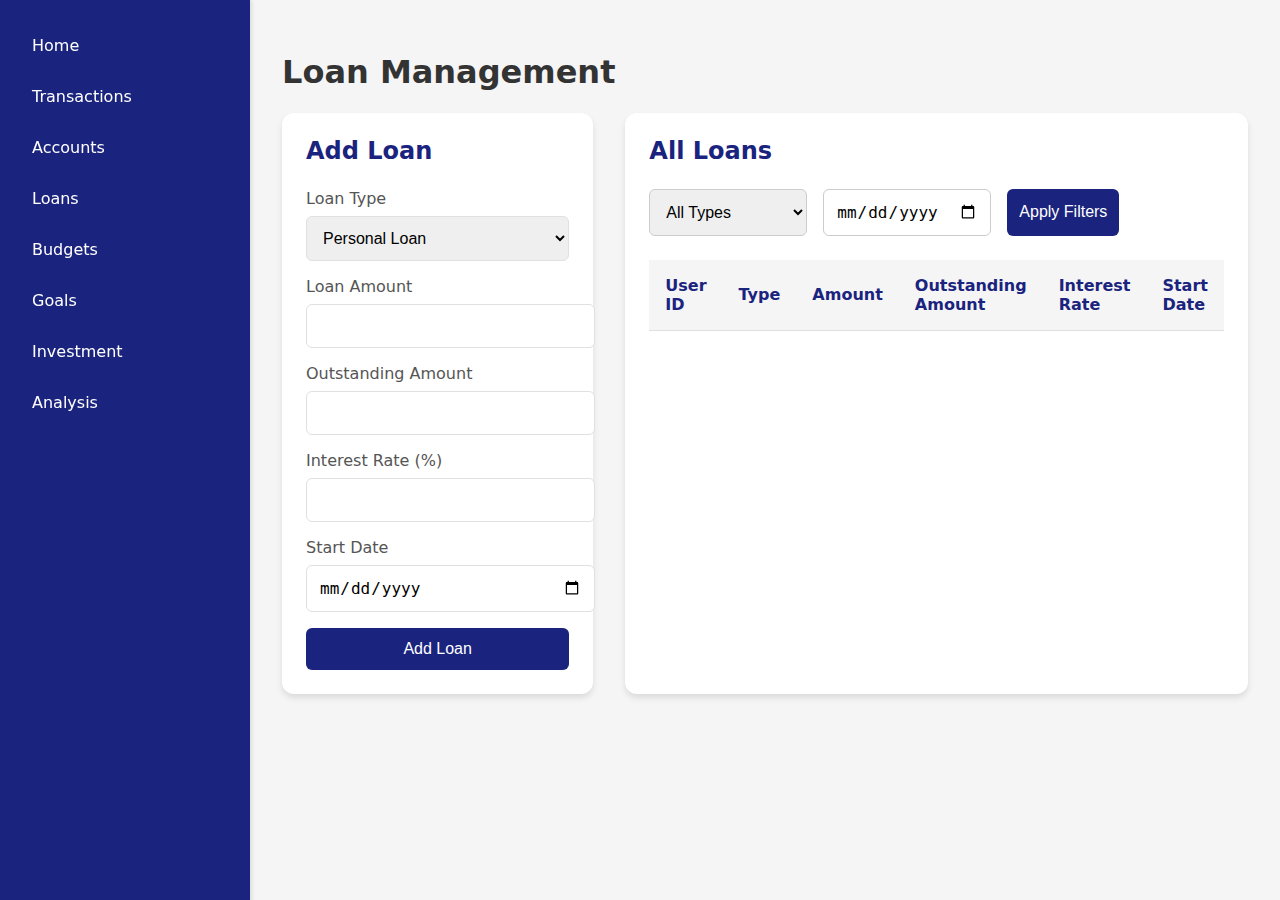
<file: templates/loans.html>
<!DOCTYPE html>
<html lang="en">
<head>
    <meta charset="UTF-8">
    <meta name="viewport" content="width=device-width, initial-scale=1.0">
    <title>Loans Management</title>
    <style>
        body {
            font-family: 'Segoe UI', system-ui, -apple-system, sans-serif;
            margin: 0;
            padding: 0;
            box-sizing: border-box;
            background-color: #f5f5f5;
            color: #333;
            display: flex;
        }

        nav {
            background-color: #1a237e;
            color: #fff;
            width: 250px;
            height: 100vh;
            position: fixed;
            left: 0;
            top: 0;
            padding: 1.5rem 0;
            box-shadow: 2px 0 4px rgba(0, 0, 0, 0.1);
        }

        nav ul {
            list-style: none;
            padding: 0;
            margin: 0;
            display: flex;
            flex-direction: column;
            gap: 0.5rem;
        }

        nav ul li {
            padding: 0 1rem;
        }

        nav ul li a {
            color: #fff;
            text-decoration: none;
            padding: 0.75rem 1rem;
            border-radius: 6px;
            display: block;
            transition: background-color 0.3s ease;
        }

        nav ul li a:hover {
            background-color: rgba(255, 255, 255, 0.1);
        }

        .main-content {
            margin-left: 250px;
            flex: 1;
            padding: 2rem;
        }

        .cont {
            max-width: 1200px;
            margin: 0 auto;
            display: grid;
            grid-template-columns: 1fr 2fr;
            gap: 2rem;
        }

        .add_loan,
        .list_loan {
            background-color: #ffffff;
            padding: 1.5rem;
            border-radius: 12px;
            box-shadow: 0 4px 6px rgba(0, 0, 0, 0.1);
        }

        header {
            font-size: 1.5rem;
            font-weight: 600;
            margin-bottom: 1.5rem;
            color: #1a237e;
        }

        form label {
            display: block;
            margin-bottom: 0.5rem;
            font-weight: 500;
            color: #555;
        }

        form input,
        form select {
            width: 100%;
            padding: 0.75rem;
            margin-bottom: 1rem;
            border: 1px solid #e0e0e0;
            border-radius: 6px;
            font-size: 1rem;
            transition: border-color 0.3s ease;
        }

        form input:focus,
        form select:focus {
            outline: none;
            border-color: #1a237e;
            box-shadow: 0 0 0 2px rgba(26, 35, 126, 0.1);
        }

        form button {
            width: 100%;
            padding: 0.75rem;
            background-color: #1a237e;
            color: white;
            border: none;
            border-radius: 6px;
            font-size: 1rem;
            font-weight: 500;
            cursor: pointer;
            transition: background-color 0.3s ease;
        }

        form button:hover {
            background-color: #283593;
        }

        .filters {
            display: flex;
            gap: 1rem;
            margin-bottom: 1.5rem;
        }

        .filters input,
        .filters select,
        .filters button {
            padding: 0.75rem;
            font-size: 1rem;
            border: 1px solid #ccc;
            border-radius: 6px;
        }

        .filters button {
            background-color: #1a237e;
            color: white;
            border: none;
            cursor: pointer;
        }

        .filters button:hover {
            background-color: #283593;
        }

        .list_loan table {
            width: 100%;
            border-collapse: separate;
            border-spacing: 0;
            margin-top: 1rem;
        }

        .list_loan table th,
        .list_loan table td {
            padding: 1rem;
            text-align: left;
            border-bottom: 1px solid #e0e0e0;
        }

        .list_loan table th {
            background-color: #f5f5f5;
            font-weight: 600;
            color: #1a237e;
        }

        .list_loan table tr:last-child td {
            border-bottom: none;
        }
    </style>
</head>
<body>
    <nav>
        <ul>
            <li><a href="./index.html">Home</a></li>
            <li><a href="./transaction.html">Transactions</a></li>
            <li><a href="./account.html">Accounts</a></li>
            <li><a href="./loans.html">Loans</a></li>
            <li><a href="./budget.html">Budgets</a></li>
            <li><a href="./goal.html">Goals</a></li>
            <li><a href="./investment.html">Investment</a></li>
            <li><a href="./analysis.html">Analysis</a></li>
        </ul>
    </nav>
    
    <div class="main-content">
        <div class="content-header">
            <h1>Loan Management</h1>
        </div>

        <div class="cont">
            <!-- Add Loan Form -->
            <div class="add_loan">
                <header>Add Loan</header>
                <form id="loanForm">
                    <label for="loan_type">Loan Type</label>
                    <select id="loan_type" name="loan_type" required>
                        <option value="personal">Personal Loan</option>
                        <option value="home">Home Loan</option>
                        <option value="auto">Auto Loan</option>
                        <option value="education">Education Loan</option>
                    </select>
                    
                    <label for="loan_amount">Loan Amount</label>
                    <input type="number" id="loan_amount" name="loan_amount" required>

                    <label for="oustanding_amount">Outstanding Amount</label>
                    <input type="number" id="outstanding_amount" name="outstanding_amount" required>

                    <label for="interest">Interest Rate (%)</label>
                    <input type="number" id="interest" name="interest" step="0.01" required>

                    <label for="start_date">Start Date</label>
                    <input type="date" id="start_date" name="start_date" required>
                    
                    <button type="submit">Add Loan</button>
                </form>
            </div>

            <!-- Loan List -->
            <div class="list_loan">
                <header>All Loans</header>
                <!-- Filters -->
                <div class="filters">
                    <select id="filter-type">
                        <option value="">All Types</option>
                        <option value="personal">Personal Loan</option>
                        <option value="home">Home Loan</option>
                        <option value="auto">Auto Loan</option>
                        <option value="education">Education Loan</option>
                    </select>
                    <input type="date" id="filter-start-date" placeholder="Start Date">
                    <button id="apply-filters">Apply Filters</button>
                </div>
                <table>
                    <thead>
                        <tr>
                            <th>User ID</th>
                            <th>Type</th>
                            <th>Amount</th>
                            <th>Outstanding Amount</th>
                            <th>Interest Rate</th>
                            <th>Start Date</th>
                        </tr>
                    </thead>
                    <tbody id="loans-table">
                        <!-- Loans will be dynamically inserted here -->
                    </tbody>
                </table>
            </div>
        </div>
    </div>

    <script>
        async function fetchLoans(filters = {}) {
            const user_id = sessionStorage.getItem("user_id");
            const payload = { user_id, ...filters };

            try {
                const response = await fetch('http://127.0.0.1:5000/loan', {
                    method: 'POST',
                    headers: { "Content-Type": "application/json" },
                    body: JSON.stringify(payload)
                });

                const data = await response.json();
                populateLoansTable(data.loan);
            } catch (error) {
                console.error('Error fetching loans:', error);
            }
        }

        function populateLoansTable(loans) {
            const loansTable = document.getElementById('loans-table');
            loansTable.innerHTML = '';

            loans.forEach(loan => {
                const formattedDate = formatDate(loan.start_date);

                const row = document.createElement('tr');
                row.innerHTML = `
                    <td>${loan.user_id}</td>
                    <td>${loan.loan_type}</td>
                    <td>${loan.amount}</td>
                    <td>${loan.outstanding_amount}</td>
                    <td>${loan.interest}%</td>
                    <td>${formattedDate}</td>
                `;
                loansTable.appendChild(row);
            });
        }

        function formatDate(dateString) {
            const date = new Date(dateString);
            return date.toLocaleDateString('en-US');
        }

        document.getElementById('loanForm').addEventListener('submit', function(event) {
            event.preventDefault();

            const loanData = {
                user_id: sessionStorage.getItem("user_id"),
                loan_type: document.getElementById("loan_type").value,
                amount: document.getElementById("loan_amount").value,
                outstanding_amount: document.getElementById("outstanding_amount").value,
                interest: document.getElementById("interest").value,
                start_date: document.getElementById("start_date").value
            };

            fetch('http://127.0.0.1:5000/add_loan', { 
                method: 'POST', 
                headers: { "Content-Type": "application/json" }, 
                body: JSON.stringify(loanData) 
            })
            .then(response => response.json())
            .then(() => location.reload())
            .catch(error => alert('Error adding loan: ' + error));
        });

        document.getElementById('apply-filters').addEventListener('click', () => {
            const loanType = document.getElementById('filter-type').value;
            const startDate = document.getElementById('filter-start-date').value;

            const filters = {};
            if (loanType) filters.loan_type = loanType;
            if (startDate) filters.start_date = startDate;

            fetchLoans(filters);
        });

        // Initial fetch without filters
        fetchLoans();
    </script>
</body>
</html>
</file>
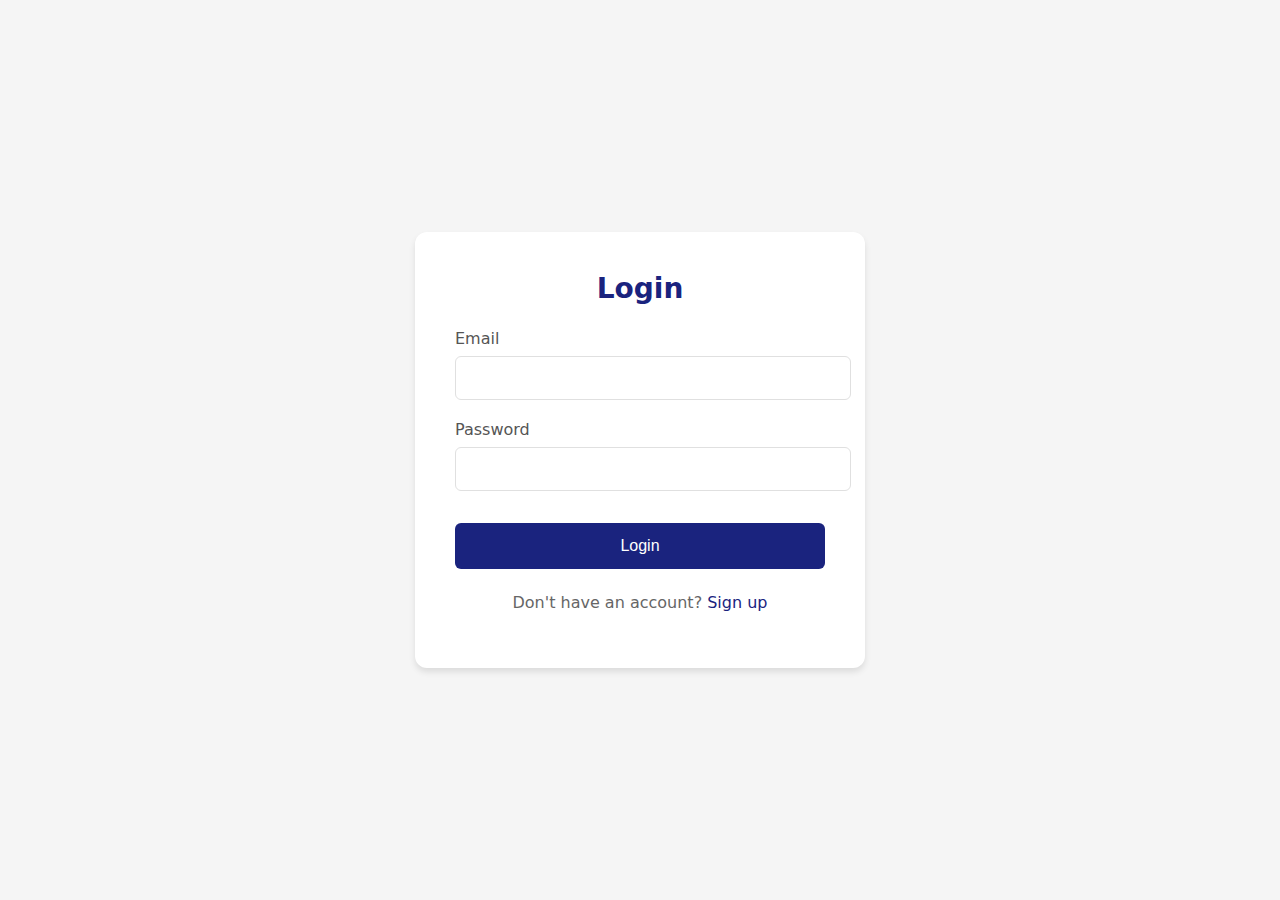
<file: templates/login.html>
<!DOCTYPE html>
<html lang="en">
<head>
    <meta charset="UTF-8">
    <meta name="viewport" content="width=device-width, initial-scale=1.0">
    <title>Login</title>
    <style>
        /* Your existing styles */
        body {
            font-family: 'Segoe UI', system-ui, -apple-system, sans-serif;
            margin: 0;
            padding: 0;
            box-sizing: border-box;
            background-color: #f5f5f5;
            color: #333;
            min-height: 100vh;
            display: flex;
            align-items: center;
            justify-content: center;
        }

        .container {
            width: 100%;
            max-width: 450px;
            padding: 2rem;
        }

        .form-box {
            background-color: #ffffff;
            padding: 2.5rem;
            border-radius: 12px;
            box-shadow: 0 4px 6px rgba(0, 0, 0, 0.1);
        }

        .form-box h2 {
            color: #1a237e;
            font-size: 1.75rem;
            margin: 0 0 1.5rem 0;
            text-align: center;
        }

        .input-group {
            margin-bottom: 1.25rem;
        }

        .input-group label {
            display: block;
            margin-bottom: 0.5rem;
            font-weight: 500;
            color: #555;
        }

        .input-group input {
            width: 100%;
            padding: 0.75rem;
            border: 1px solid #e0e0e0;
            border-radius: 6px;
            font-size: 1rem;
            transition: all 0.3s ease;
        }

        .input-group input:focus {
            outline: none;
            border-color: #1a237e;
            box-shadow: 0 0 0 2px rgba(26, 35, 126, 0.1);
        }

        .btn-container {
            margin-top: 2rem;
        }

        .btn {
            width: 100%;
            padding: 0.875rem;
            background-color: #1a237e;
            color: white;
            border: none;
            border-radius: 6px;
            font-size: 1rem;
            font-weight: 500;
            cursor: pointer;
            transition: background-color 0.3s ease;
        }

        .btn:hover {
            background-color: #283593;
        }

        /* Flash messages styling */
        ul {
            list-style: none;
            padding: 0;
            margin: 0 0 1rem 0;
        }

        ul li {
            background-color: #fee2e2;
            color: #dc2626;
            padding: 0.75rem 1rem;
            border-radius: 6px;
            margin-bottom: 0.5rem;
            font-size: 0.875rem;
        }

        /* Link styling */
        .form-box p {
            margin-top: 1.5rem;
            text-align: center;
            color: #666;
        }

        .form-box p a {
            color: #1a237e;
            text-decoration: none;
            font-weight: 500;
            transition: color 0.3s ease;
        }

        .form-box p a:hover {
            text-decoration: underline;
        }
    </style>
</head>
<body>
    <div class="container">
        <div class="form-box">
            <h2>Login</h2>
            <form id="loginForm">
                <div class="input-group">
                    <label for="email">Email</label>
                    <input type="email" id="email" name="email" required>
                </div>
                <div class="input-group">
                    <label for="password">Password</label>
                    <input type="password" id="password" name="password" required>
                </div>
                <!-- Flash messages container -->
                <ul id="flashMessages"></ul>
                <div class="btn-container">
                    <button type="submit" class="btn">Login</button>
                </div>
                <p>Don't have an account? <a href="./register.html">Sign up</a></p>
            </form>
        </div>
    </div>
    <script>
        document.getElementById("loginForm").addEventListener("submit", function (event) {
            event.preventDefault();
    
            const email = document.getElementById("email").value;
            const password = document.getElementById("password").value;
    
            fetch("http://127.0.0.1:5000/login", {
                method: "POST",
                headers: {
                    "Content-Type": "application/json",
                },
                body: JSON.stringify({ email, password }),
            })
            .then((response) => {
                if (!response.ok) throw new Error("Invalid credentials!");
                return response.json();
            })
            .then((data) => {
                // Store the user data in sessionStorage
                // alert(data.user.user_id)
                sessionStorage.setItem("user_name", data.user.name); // Store the user's name in sessionStorage
                sessionStorage.setItem("user_id", data.user.user_id);
                document.cookie = `user_id=${data.user.user_id}; path=/`; // Set the user_id in cookies
                window.location.href = "./index.html"; // Redirect to index page after successful login
            })
            .catch((error) => {
                document.getElementById("message").innerText = error.message;
            });
        });
    </script>    
</body>
</html>
</file>
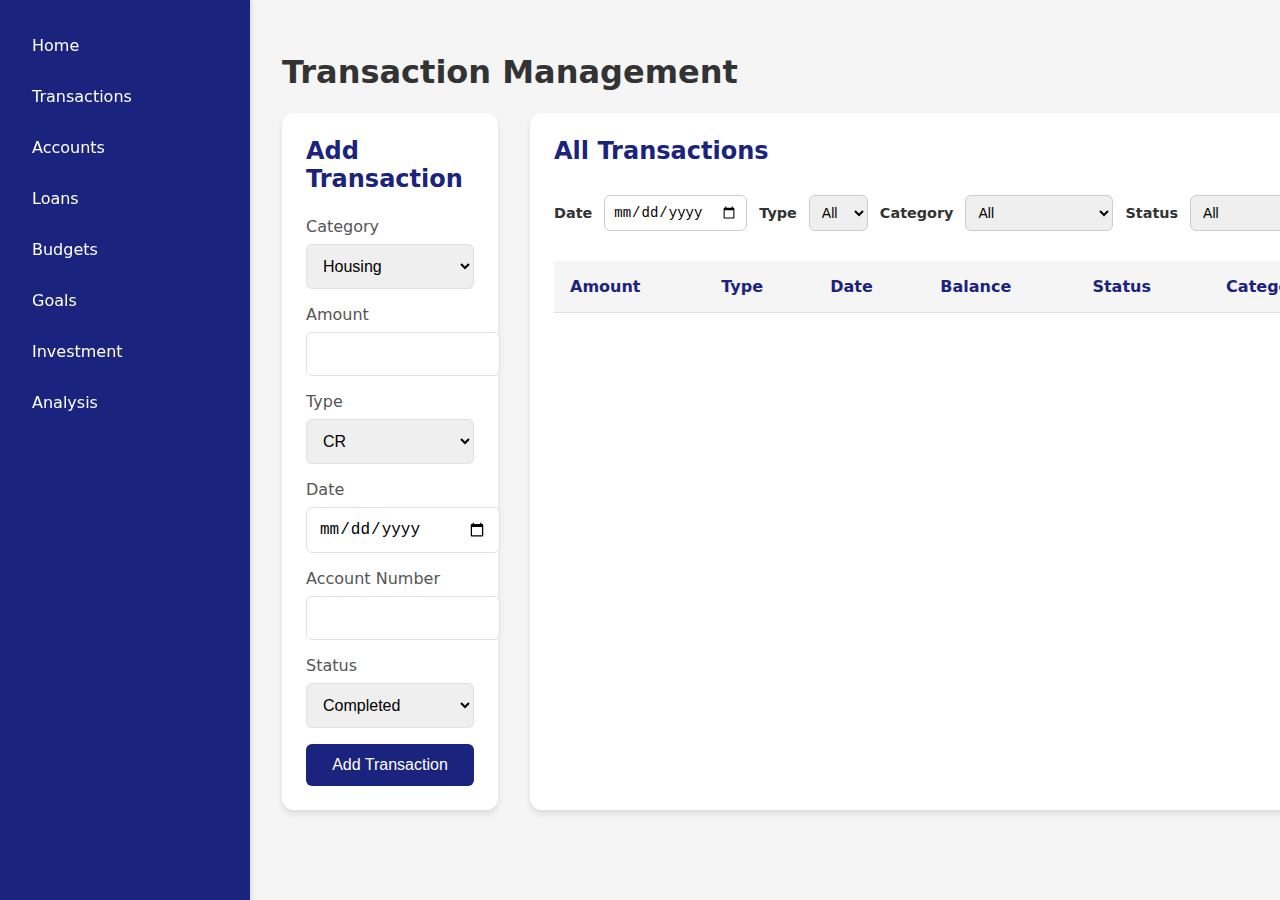
<file: templates/transaction.html>
<!DOCTYPE html>
<html lang="en">
    <head>
        <meta charset="UTF-8">
        <meta name="viewport" content="width=device-width, initial-scale=1.0">
        <title>Transaction Management</title>
        <style>
            body {
                font-family: 'Segoe UI', system-ui, -apple-system, sans-serif;
                margin: 0;
                padding: 0;
                box-sizing: border-box;
                background-color: #f5f5f5;
                color: #333;
                display: flex;
            }
    
            nav {
                background-color: #1a237e;
                color: #fff;
                width: 250px;
                height: 100vh;
                position: fixed;
                left: 0;
                top: 0;
                padding: 1.5rem 0;
                box-shadow: 2px 0 4px rgba(0, 0, 0, 0.1);
            }
    
            nav ul {
                list-style: none;
                padding: 0;
                margin: 0;
                display: flex;
                flex-direction: column;
                gap: 0.5rem;
            }
    
            nav ul li {
                padding: 0 1rem;
            }
    
            nav ul li a {
                color: #fff;
                text-decoration: none;
                padding: 0.75rem 1rem;
                border-radius: 6px;
                display: block;
                transition: background-color 0.3s ease;
            }
    
            nav ul li a:hover {
                background-color: rgba(255, 255, 255, 0.1);
            }
    
            .main-content {
                margin-left: 250px;
                flex: 1;
                padding: 2rem;
            }
    
            .cont {
                max-width: 1200px;
                margin: 0 auto;
                display: grid;
                grid-template-columns: 1fr 2fr;
                gap: 2rem;
            }
    
            .add_transaction,
            .list_transaction {
                background-color: #ffffff;
                padding: 1.5rem;
                border-radius: 12px;
                box-shadow: 0 4px 6px rgba(0, 0, 0, 0.1);
            }
    
            header {
                font-size: 1.5rem;
                font-weight: 600;
                margin-bottom: 1.5rem;
                color: #1a237e;
            }
    
            form label {
                display: block;
                margin-bottom: 0.5rem;
                font-weight: 500;
                color: #555;
            }
    
            form input,
            form select {
                width: 100%;
                padding: 0.75rem;
                margin-bottom: 1rem;
                border: 1px solid #e0e0e0;
                border-radius: 6px;
                font-size: 1rem;
                transition: border-color 0.3s ease;
            }
    
            form input:focus,
            form select:focus {
                outline: none;
                border-color: #1a237e;
                box-shadow: 0 0 0 2px rgba(26, 35, 126, 0.1);
            }
    
            form button {
                width: 100%;
                padding: 0.75rem;
                background-color: #1a237e;
                color: white;
                border: none;
                border-radius: 6px;
                font-size: 1rem;
                font-weight: 500;
                cursor: pointer;
                transition: background-color 0.3s ease;
            }
    
            form button:hover {
                background-color: #283593;
            }
    
            .filters {
                display: flex;
                gap: 0.75rem;
                margin-bottom: 1.5rem;
                flex-wrap: nowrap;
                justify-content: flex-start;
                align-items: center;
                overflow: hidden;
            }
    
            .filters label {
                font-size: 0.9rem;
                font-weight: 600;
            }
    
            .filters input,
            .filters select,
            .filters button {
                padding: 0.5rem;
                font-size: 0.875rem;
                border: 1px solid #ccc;
                border-radius: 6px;
            }
    
            .filters button {
                background-color: #1a237e;
                color: white;
                border: none;
                cursor: pointer;
                padding: 0.5rem 1rem;
                font-weight: 500;
            }
    
            .filters button:hover {
                background-color: #283593;
            }
    
            .list_transaction table {
                width: 100%;
                border-collapse: separate;
                border-spacing: 0;
                margin-top: 1rem;
            }
    
            .list_transaction table th,
            .list_transaction table td {
                padding: 1rem;
                text-align: left;
                border-bottom: 1px solid #e0e0e0;
            }
    
            .list_transaction table th {
                background-color: #f5f5f5;
                font-weight: 600;
                color: #1a237e;
            }
    
            .list_transaction table tr:last-child td {
                border-bottom: none;
            }
        </style>
    </head>
<body>
    <!-- Dynamic header -->
    <header class="header">
        <div id="header-content">
            <!-- Dynamic content will be inserted here -->
        </div>
    </header>
    <nav>
        <ul>
            <li><a href="./index.html">Home</a></li>
            <li><a href="./transaction.html">Transactions</a></li>
            <li><a href="./account.html">Accounts</a></li>
            <li><a href="./loans.html">Loans</a></li>
            <li><a href="./budget.html">Budgets</a></li>
            <li><a href="./goal.html">Goals</a></li>
            <li><a href="./investment.html">Investment</a></li>
            <li><a href="./analysis.html">Analysis</a></li>
        </ul>
    </nav>
    
    <div class="main-content">
        <div class="content-header">
            <h1>Transaction Management</h1>
        </div>

        <div class="cont">
            <div class="add_transaction">
                <header>Add Transaction</header>
                <form id="transactionForm">
                    <label for="category_id">Category</label>
                    <select id="category_id" name="category" required>
                        <option value="housing">Housing</option>
                        <option value="transportation">Transportation</option>
                        <option value="food">Food & Groceries</option>
                        <option value="utilities">Utilities</option>
                        <option value="entertainment">Entertainment</option>
                        <option value="healthcare">Healthcare</option>
                        <option value="savings">Savings</option>
                        <option value="other">Other</option>
                    </select>
                    
                    <label for="amount">Amount</label>
                    <input type="number" id="amount" name="amount" required>

                    <label for="type">Type</label>
                    <select id="type" name="type" required>
                        <option value="CR">CR</option>
                        <option value="DB">DB</option>
                    </select>
                    
                    <label for="date">Date</label>
                    <input type="date" id="date" name="date" required>

                    <label for="account_number">Account Number</label>
                    <input type="text" id="account_number" name="account_number" required>

                    <label for="status">Status</label>
                    <select id="status" name="status" required>
                        <option value="Completed">Completed</option>
                        <option value="Pending">Pending</option>
                    </select>
                    
                    <button type="submit">Add Transaction</button>
                </form>
            </div>

            <div class="list_transaction">
                <header>All Transactions</header>
                <div class="filters">
                    <label for="filter-date">Date</label>
                    <input type="date" id="filter-date">
                    
                    <label for="filter-type">Type</label>
                    <select id="filter-type">
                        <option value="">All</option>
                        <option value="CR">CR</option>
                        <option value="DB">DB</option>
                    </select>
                    
                    <label for="filter-category">Category</label>
                    <select id="filter-category">
                        <option value="">All</option>
                        <option value="housing">Housing</option>
                        <option value="transportation">Transportation</option>
                        <option value="food">Food & Groceries</option>
                        <option value="utilities">Utilities</option>
                        <option value="entertainment">Entertainment</option>
                        <option value="healthcare">Healthcare</option>
                        <option value="savings">Savings</option>
                        <option value="other">Other</option>
                    </select>
                    
                    <label for="filter-status">Status</label>
                    <select id="filter-status">
                        <option value="">All</option>
                        <option value="Completed">Completed</option>
                        <option value="Pending">Pending</option>
                    </select>
                    
                    <button id="apply-filters">Apply Filters</button>
                </div>
                <table>
                    <thead>
                        <tr>
                            <th>Amount</th>
                            <th>Type</th>
                            <th>Date</th>
                            <th>Balance</th>
                            <th>Status</th>
                            <th>Category</th>
                        </tr>
                    </thead>
                    <tbody id="transactions-table">
                        <!-- Transactions will be dynamically inserted here -->
                    </tbody>
                </table>
            </div>
        </div>
    </div>
    
    <script>
        document.addEventListener('DOMContentLoaded', function(event) {
            event.preventDefault();
            loadTransactions(); // Initial load without filters
        });

        document.getElementById('apply-filters').addEventListener('click', function(event) {
            event.preventDefault();
            loadTransactions(); // Apply filters when button is clicked
        });

        function loadTransactions() {
            let user_id = sessionStorage.getItem("user_id");
            const date = document.getElementById('filter-date').value;
            const type = document.getElementById('filter-type').value;
            const category = document.getElementById('filter-category').value;
            const status = document.getElementById('filter-status').value;

            const filters = {
                user_id,
                date,
                type,
                category,
                status
            };

            fetch('http://127.0.0.1:5000/transaction', {
                method: 'POST',
                headers: { "Content-Type": "application/json" },
                body: JSON.stringify(filters)
            })
            .then(response => response.json())
            .then(data => {
                if (data.error) {
                    alert('Error: ' + data.error);
                } else {
                    populateTransactionsTable(data.transaction);
                }
            })
            .catch(error => {
                console.error('Error:', error);
                alert('An error occurred while fetching transactions.');
            });
        }

        function populateTransactionsTable(transactions) {
            const transactionList = document.getElementById('transactions-table');
            transactionList.innerHTML = '';
            transactions.forEach(transaction => {
                const row = document.createElement('tr');
                const date = new Date(transaction.date);
                const formattedDate = `${date.getMonth() + 1}/${date.getDate()}/${date.getFullYear()}`;

                row.innerHTML = `
                    <td>${transaction.amount}</td>
                    <td>${transaction.type}</td>
                    <td>${formattedDate}</td>
                    <td>${transaction.balance}</td>
                    <td>${transaction.status}</td>
                    <td>${transaction.category_id}</td>
                `;
                transactionList.appendChild(row);
            });
        }
        
        document.getElementById('transactionForm').addEventListener('submit', function(event) {
            event.preventDefault();
            let user_id = sessionStorage.getItem("user_id");
            const amount = document.getElementById("amount").value;
            const type = document.getElementById("type").value;
            const date = document.getElementById("date").value;
            const status = document.getElementById("status").value;
            const category_id = document.getElementById("category_id").value;
            const account_number = document.getElementById("account_number").value;

            fetch('http://127.0.0.1:5000/add_transaction', { 
                method: 'POST', 
                headers: {"Content-Type": "application/json"}, 
                body: JSON.stringify({amount, type, date, status, user_id, category_id, account_number})
            })
            .then(response => {
                if (!response.ok) throw new Error("Invalid transaction data!");
                return response.json();
            })
            .then((data) => {
                if (data.success) {
                    alert('Transaction added successfully!');
                    location.reload();
                } else {
                    alert('Failed to add transaction. Please try again.');
                }
            })
            .catch((error) => {
                console.error("Error adding transaction:", error);
                alert("An error occurred while adding the transaction.");
            });
        });
    </script>
</body>
</html>
</file>
